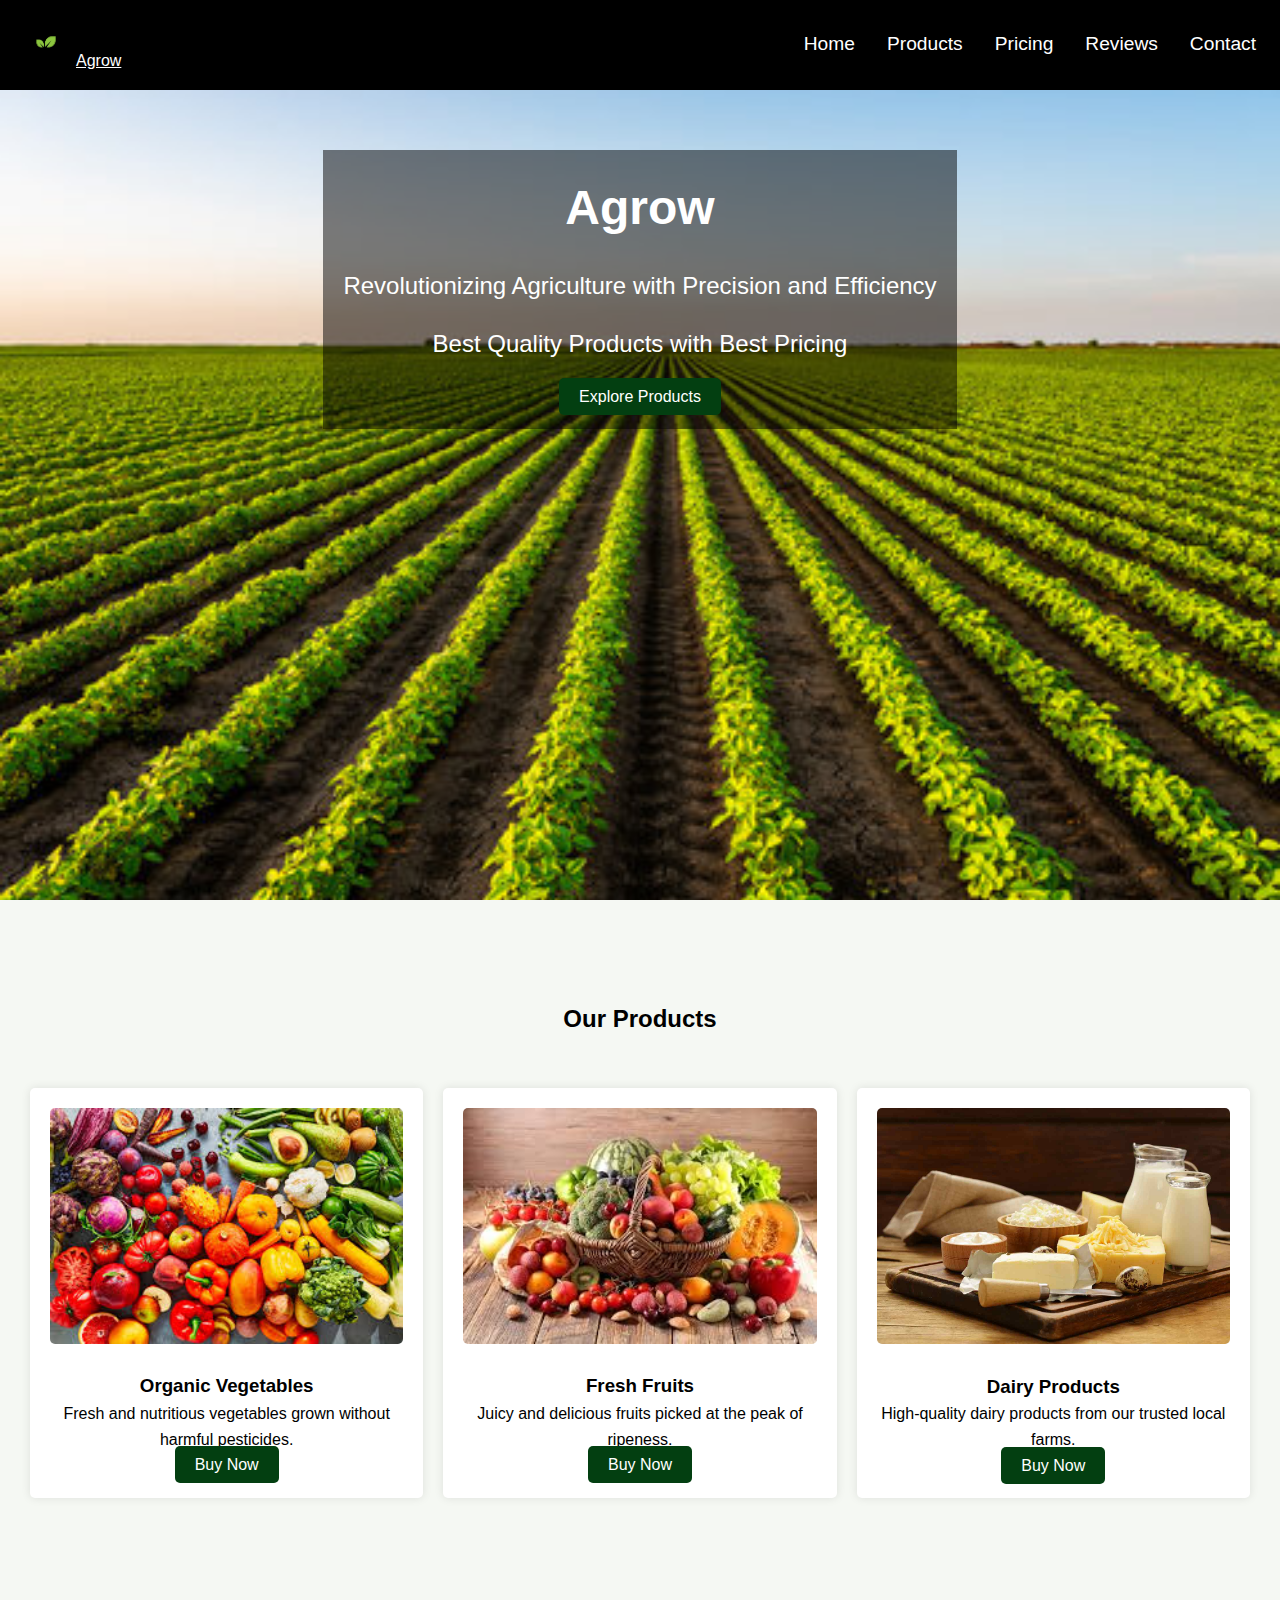
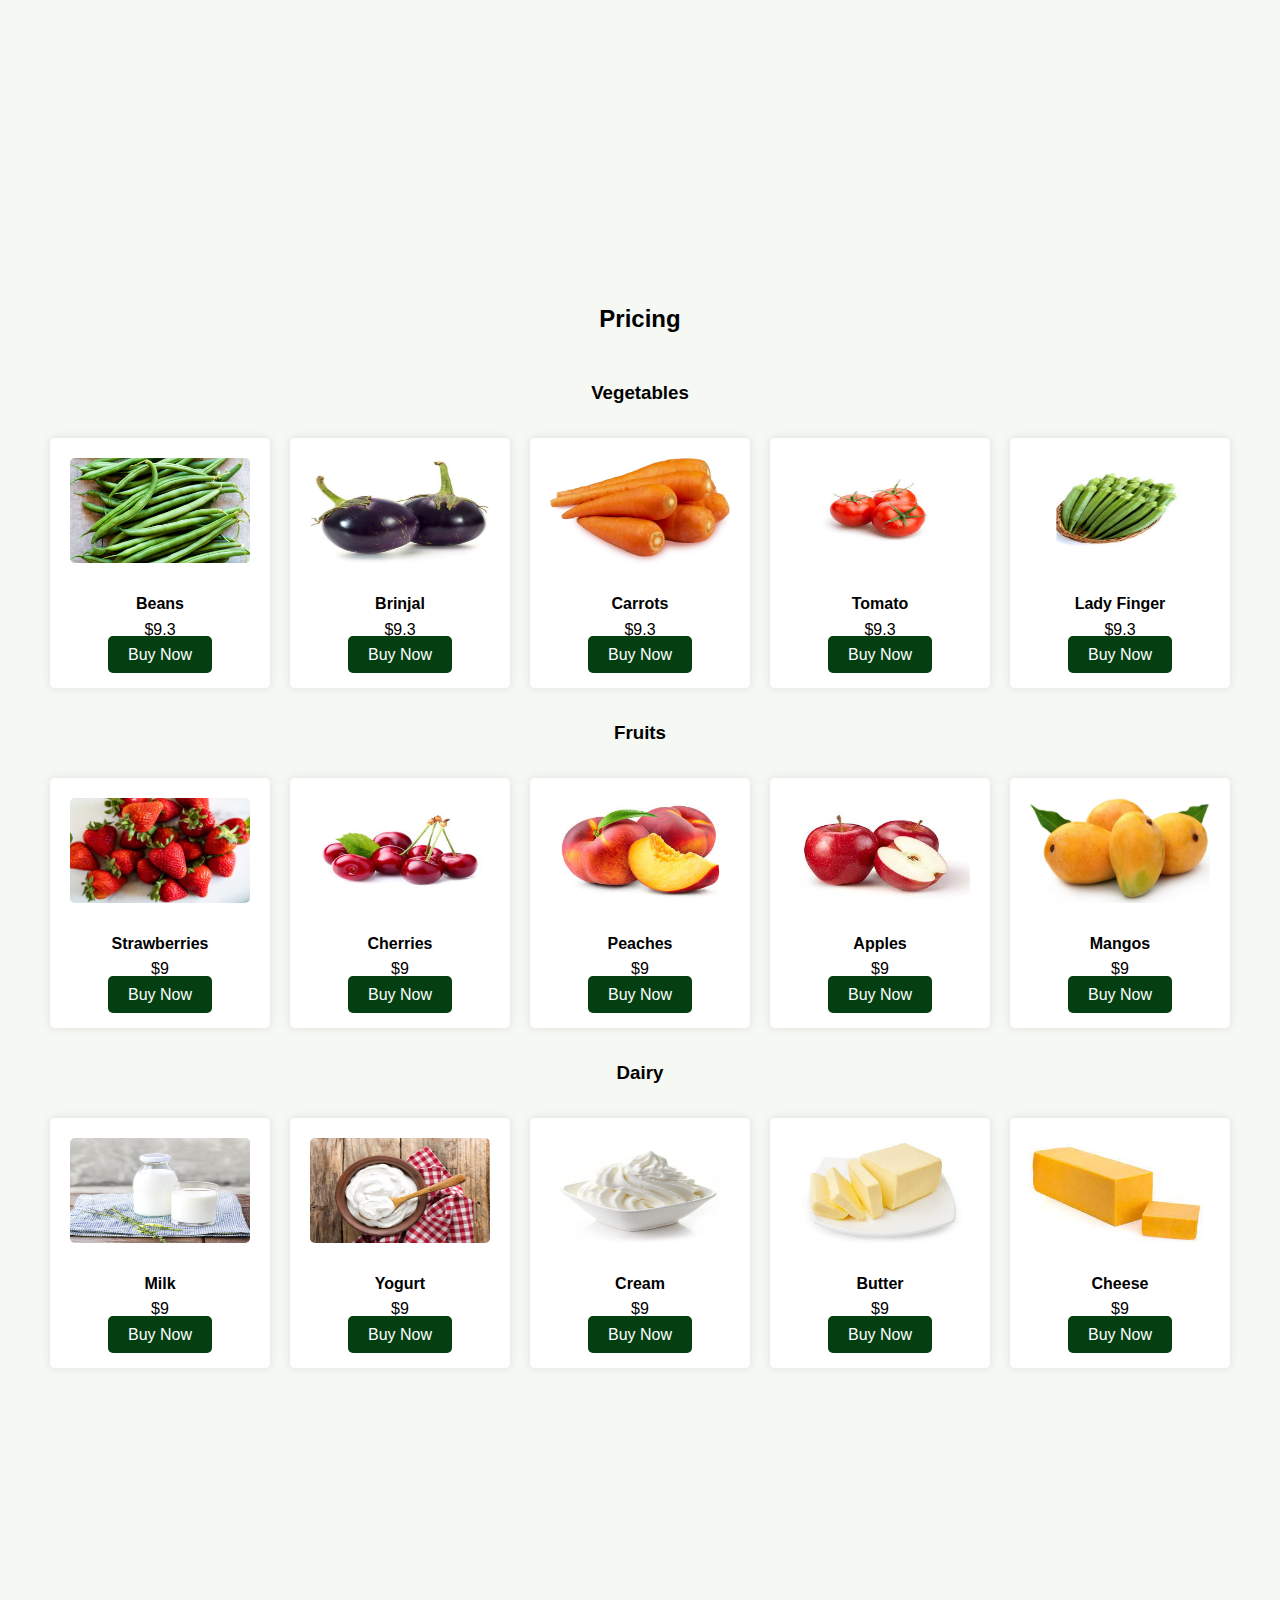
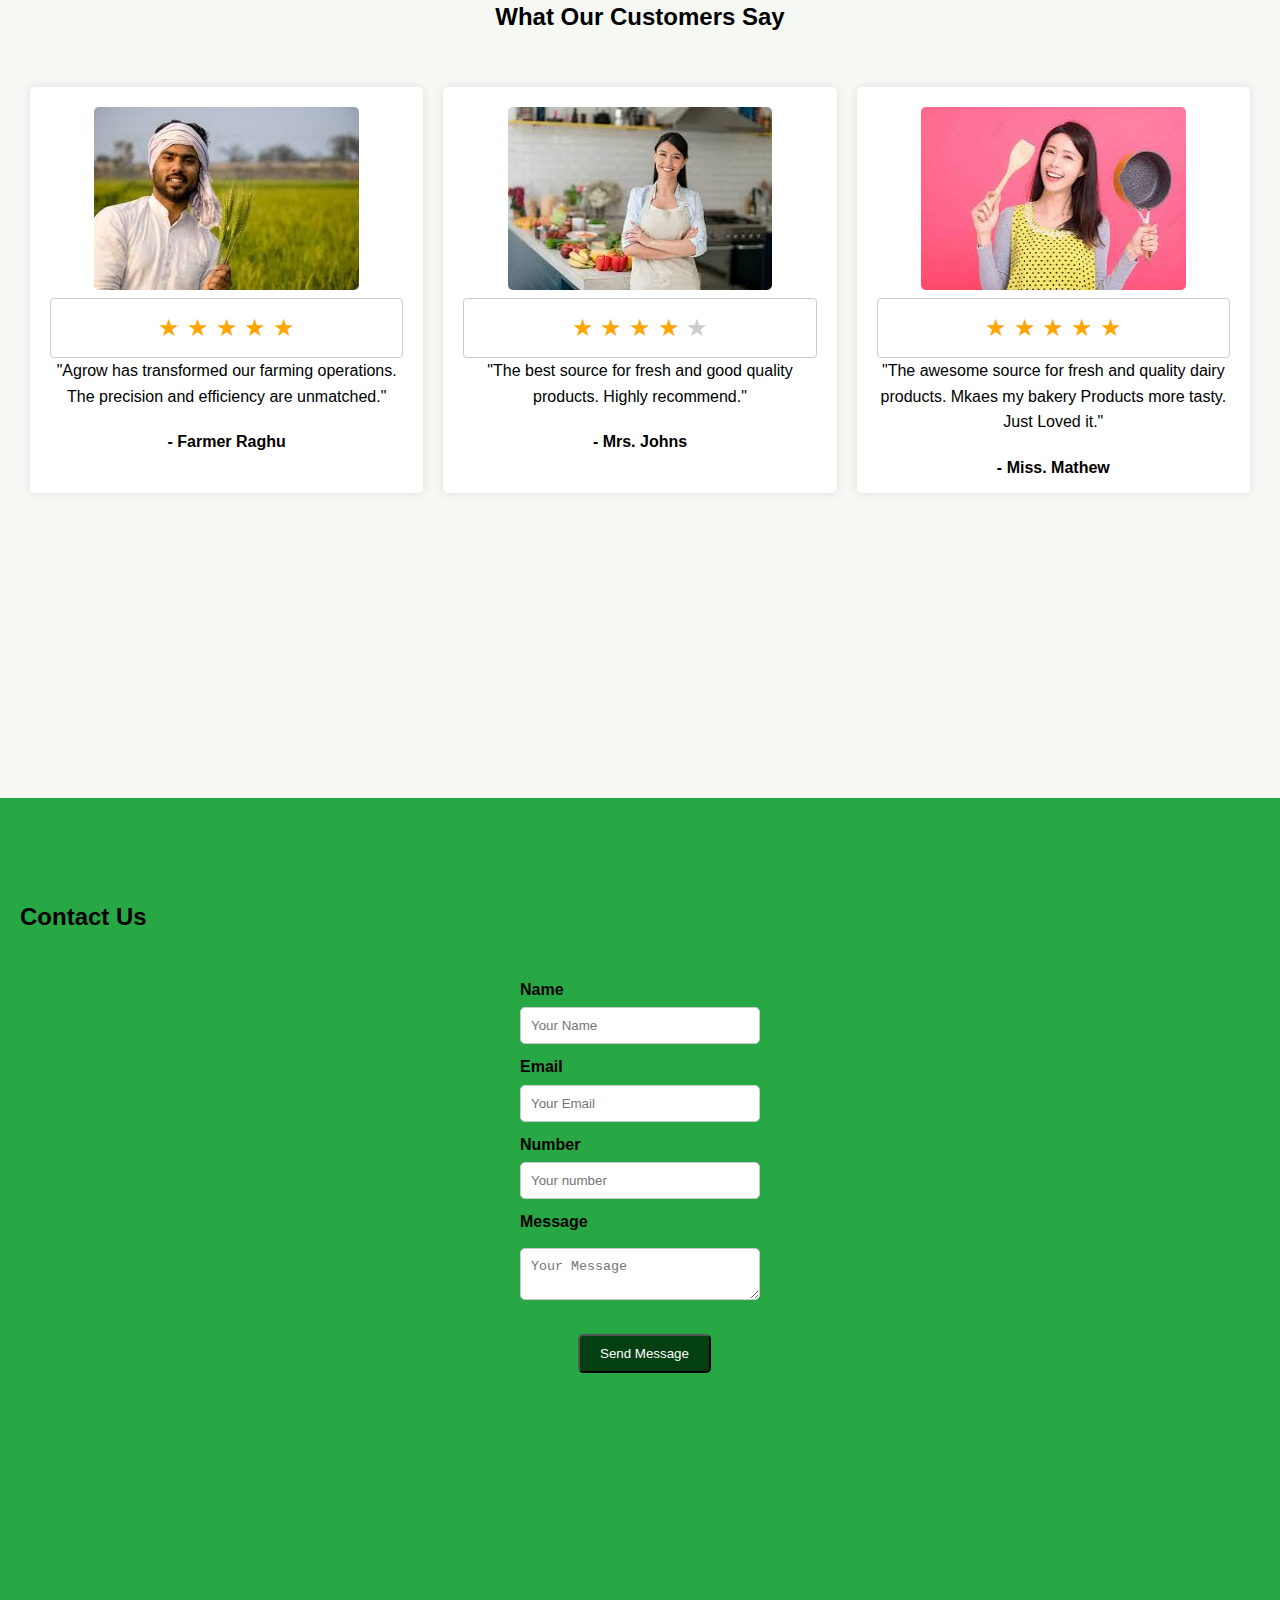
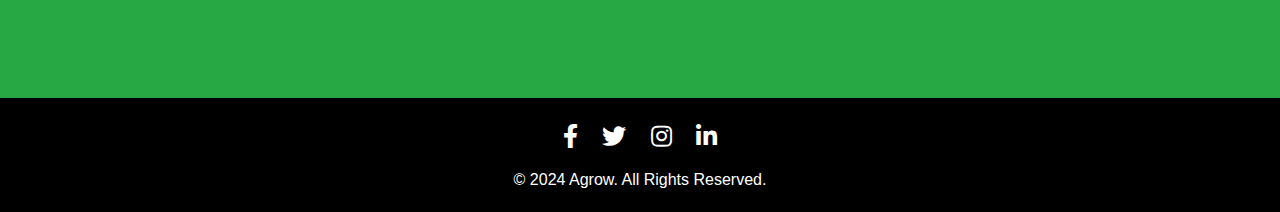
<file: index.html>
<!--SAKSHI<*_*>-->
<!DOCTYPE html>
<html lang="en">

<!--HEAD-->
<head>
    <meta charset="UTF-8">
    <meta name="viewport" content="width=device-width, initial-scale=1.0">
    <title>Agrow - Advanced Agricultural</title>
    <link rel="stylesheet" href="https://cdnjs.cloudflare.com/ajax/libs/font-awesome/5.15.3/css/all.min.css" />
    <link rel="stylesheet" href="styles.css">
</head>

<!--BODY-->
<body>
    <!--NAVIGATION-->
    <header>
        <nav id="navbar">
            <div class="nav-logo">
                <a href="#home"><img src="logo.jpeg" alt="Agrow Logo">Agrow</a>
            </div>
            <ul class="nav-menu">
                <li><a href="#home">Home</a></li>
                <li><a href="#features">Products</a></li>
                <li><a href="#pricing">Pricing</a></li>
                <li><a href="#testimonials">Reviews</a></li>
                <li><a href="#contact">Contact</a></li>
            </ul>
            <div class="menu-toggle">
                <i class="fas fa-bars"></i>
            </div>
        </nav>
    </header>

    <!--HOME-->
    <section id="home">
        <div class="hero">
            <h1>Agrow</h1>
            <p>Revolutionizing Agriculture with Precision and Efficiency</p>
            <p>Best Quality Products with Best Pricing</p>
            <a href="#features" class="btn">Explore Products</a>
        </div>
    </section>

    <!--FEATURES-->
    <section id="features">
        <h2>Our Products</h2>
        <div class="features-container">
            <!--VEG-->
            <div class="feature">
                <img src="veg.jpeg" alt="Organic Vegetables">
                <h3>Organic Vegetables</h3>
                <p>Fresh and nutritious vegetables grown without harmful pesticides.</p>
                <a href="#pricing" class="btn">Buy Now</a>
            </div>
            <!--FRUIT-->
            <div class="feature">
                <img src="fruit.jpeg" alt="Fresh Fruits">
                <h3>Fresh Fruits</h3>
                <p>Juicy and delicious fruits picked at the peak of ripeness.</p>
                <a href="#pricing" class="btn">Buy Now</a>
            </div>
            <!--DAIRY-->
            <div class="feature">
                <img src="dairy.jpg" alt="Dairy Products">
                <h3>Dairy Products</h3>
                <p>High-quality dairy products from our trusted local farms.</p>
                <a href="#pricing" class="btn">Buy Now</a>
            </div>
        </div>
    </section>

    <!--PRICING-->
    <section id="pricing">
        <h2>Pricing</h2>
        <div class="pricing-container">
            <!------------------------------VEG---------------------------->
            <h3>Vegetables</h3>
            <div class="pricing-category">
                <div class="pricing-card">
                    <img src="beans.jpg" alt="Vegetables">
                    <h4>Beans</h4>
                    <p class="price">$9.3</p>
                    <a href="buyers.html" class="btn">Buy Now</a>
                </div>
                <div class="pricing-card">
                    <img src="Brinjal.jpg" alt="Vegetables">
                    <h4>Brinjal</h4>
                    <p class="price">$9.3</p>
                    <a href="buyers.html" class="btn">Buy Now</a>
                </div>
                <div class="pricing-card">
                    <img src="carrots.jpg" alt="Vegetables">
                    <h4>Carrots</h4>
                    <p class="price">$9.3</p>
                    <a href="buyers.html" class="btn">Buy Now</a>
                </div>
                <div class="pricing-card">
                    <img src="tomato.jpeg" alt="Vegetables">
                    <h4>Tomato</h4>
                    <p class="price">$9.3</p>
                    <a href="buyers.html" class="btn">Buy Now</a>
                </div>
                <div class="pricing-card">
                    <img src="lady-finger.jpg" alt="Vegetables">
                    <h4>Lady Finger</h4>
                    <p class="price">$9.3</p>
                    <a href="buyers.html" class="btn">Buy Now</a>
                </div>
            </div>

            <!------------------------------FRUIT---------------------------->
            <h3>Fruits</h3>
            <div class="pricing-category">
                <div class="pricing-card">
                    <img src="strawberry.jpg" alt="Fruits">
                    <h4>Strawberries</h4>
                    <p class="price">$9</p>
                    <a href="buyers.html" class="btn">Buy Now</a>
                </div>
                <div class="pricing-card">
                    <img src="cherries.jpeg" alt="Fruits">
                    <h4>Cherries</h4>
                    <p class="price">$9</p>
                    <a href="buyers.html" class="btn">Buy Now</a>
                </div>
                <div class="pricing-card">
                    <img src="peaches.jpeg" alt="Fruits">
                    <h4>Peaches</h4>
                    <p class="price">$9</p>
                    <a href="buyers.html" class="btn">Buy Now</a>
                </div>
                <div class="pricing-card">
                    <img src="apple.jpeg" alt="Fruits">
                    <h4>Apples</h4>
                    <p class="price">$9</p>
                    <a href="buyers.html" class="btn">Buy Now</a>
                </div>
                <div class="pricing-card">
                    <img src="mango.jpg" alt="Fruits">
                    <h4>Mangos</h4>
                    <p class="price">$9</p>
                    <a href="buyers.html" class="btn">Buy Now</a>
                </div>
            </div>

            <!--------------------DAIRY--------------------------->
            <h3>Dairy</h3>
            <div class="pricing-category">
                <div class="pricing-card">
                    <img src="milk.jpg" alt="Dairy Products">
                    <h4>Milk</h4>
                    <p class="price">$9</p>
                    <a href="buyers.html" class="btn">Buy Now</a>
                </div>
                <div class="pricing-card">
                    <img src="Yoghurt.jpeg" alt="Dairy Products">
                    <h4>Yogurt</h4>
                    <p class="price">$9</p>
                    <a href="buyers.html" class="btn">Buy Now</a>
                </div>
                <div class="pricing-card">
                    <img src="cream.jpg" alt="Dairy Products">
                    <h4>Cream</h4>
                    <p class="price">$9</p>
                    <a href="buyers.html" class="btn">Buy Now</a>
                </div>
                <div class="pricing-card">
                    <img src="butter.jpeg" alt="Dairy Products">
                    <h4>Butter</h4>
                    <p class="price">$9</p>
                    <a href="buyers.html" class="btn">Buy Now</a>
                </div>
                <div class="pricing-card">
                    <img src="cheese.jpeg" alt="Dairy Products">
                    <h4>Cheese</h4>
                    <p class="price">$9</p>
                    <a href="buyers.html" class="btn">Buy Now</a>
                </div>
            </div>
        </div>
    </section>

    <!-- REVIEW  -->
    <section id="testimonials">
        <h2>What Our Customers Say</h2>
        <div class="testimonial-container">
            <!--1-->
            <div class="testimonial">
                <img src="customer1.jpeg" alt="Customer 1">
                <div class="review-list">
                    <div class="review">
                      <div class="rating">
                        <span class="filled">&#9733;</span>
                        <span class="filled">&#9733;</span>
                        <span class="filled">&#9733;</span>
                        <span class="filled">&#9733;</span>
                        <span class="filled">&#9733;</span>
                      </div>
                    </div>
                  </div>
                <p>"Agrow has transformed our farming operations. The precision and efficiency are unmatched."</p>
                <h4>- Farmer Raghu</h4>
            </div>
            <!--2-->
            <div class="testimonial">
                <img src="customer2.jpeg" alt="Customer 2">
                <div class="review-list">
                    <div class="review">
                      <div class="rating">
                        <span class="filled">&#9733;</span>
                        <span class="filled">&#9733;</span>
                        <span class="filled">&#9733;</span>
                        <span class="filled">&#9733;</span>
                        <span>&#9733;</span>
                      </div>
                    </div>
                  </div>
                <p>"The best source for fresh and good quality products. Highly recommend."</p>
                <h4>- Mrs. Johns</h4>
            </div>
            <!--2-->
            <div class="testimonial">
                <img src="customer3.jpeg" alt="Customer 2">
                <div class="review-list">
                    <div class="review">
                      <div class="rating">
                        <span class="filled">&#9733;</span>
                        <span class="filled">&#9733;</span>
                        <span class="filled">&#9733;</span>
                        <span class="filled">&#9733;</span>
                        <span class="filled">&#9733;</span>
                      </div>
                    </div>
                  </div>
                <p>"The awesome source for fresh and quality dairy products. Mkaes my bakery Products more tasty. Just Loved it."</p>
                <h4>- Miss. Mathew</h4>
            </div>
        </div>
    </section>
    
    <!--CONTACT-->
    <section id="contact">
        <h2>Contact Us</h2>
        <div class="contact-container">
            <form action="#" method="post">
                <div class="form-group">
                    <label for="name">Name</label>
                    <input type="text" id="name" name="name" placeholder="Your Name" required>
                </div>
                <div class="form-group">
                    <label for="email">Email</label>
                    <input type="email" id="email" name="email" placeholder="Your Email" required>
                </div>
                <div class="form-group">
                    <label for="number">Number</label>
                    <input type="number" id="number" name="number" placeholder="Your number" required>
                </div>
                <div class="form-group">
                    <label for="message">Message</label>
                    <textarea id="message" name="message" placeholder="Your Message" required></textarea>
                </div>
                <button type="submit" class="btn">Send Message</button>
            </form>
        </div>
    </section>

    <!--SOCIALS-->
    <footer>
        <div class="social-icons">
            <a href="#"><i class="fab fa-facebook-f"></i></a>
            <a href="#"><i class="fab fa-twitter"></i></a>
            <a href="#"><i class="fab fa-instagram"></i></a>
            <a href="#"><i class="fab fa-linkedin-in"></i></a>
        </div>
        <p>&copy; 2024 Agrow. All Rights Reserved.</p>
    </footer>
    <script src="script.js"></script>
</body>
</html>
</file>
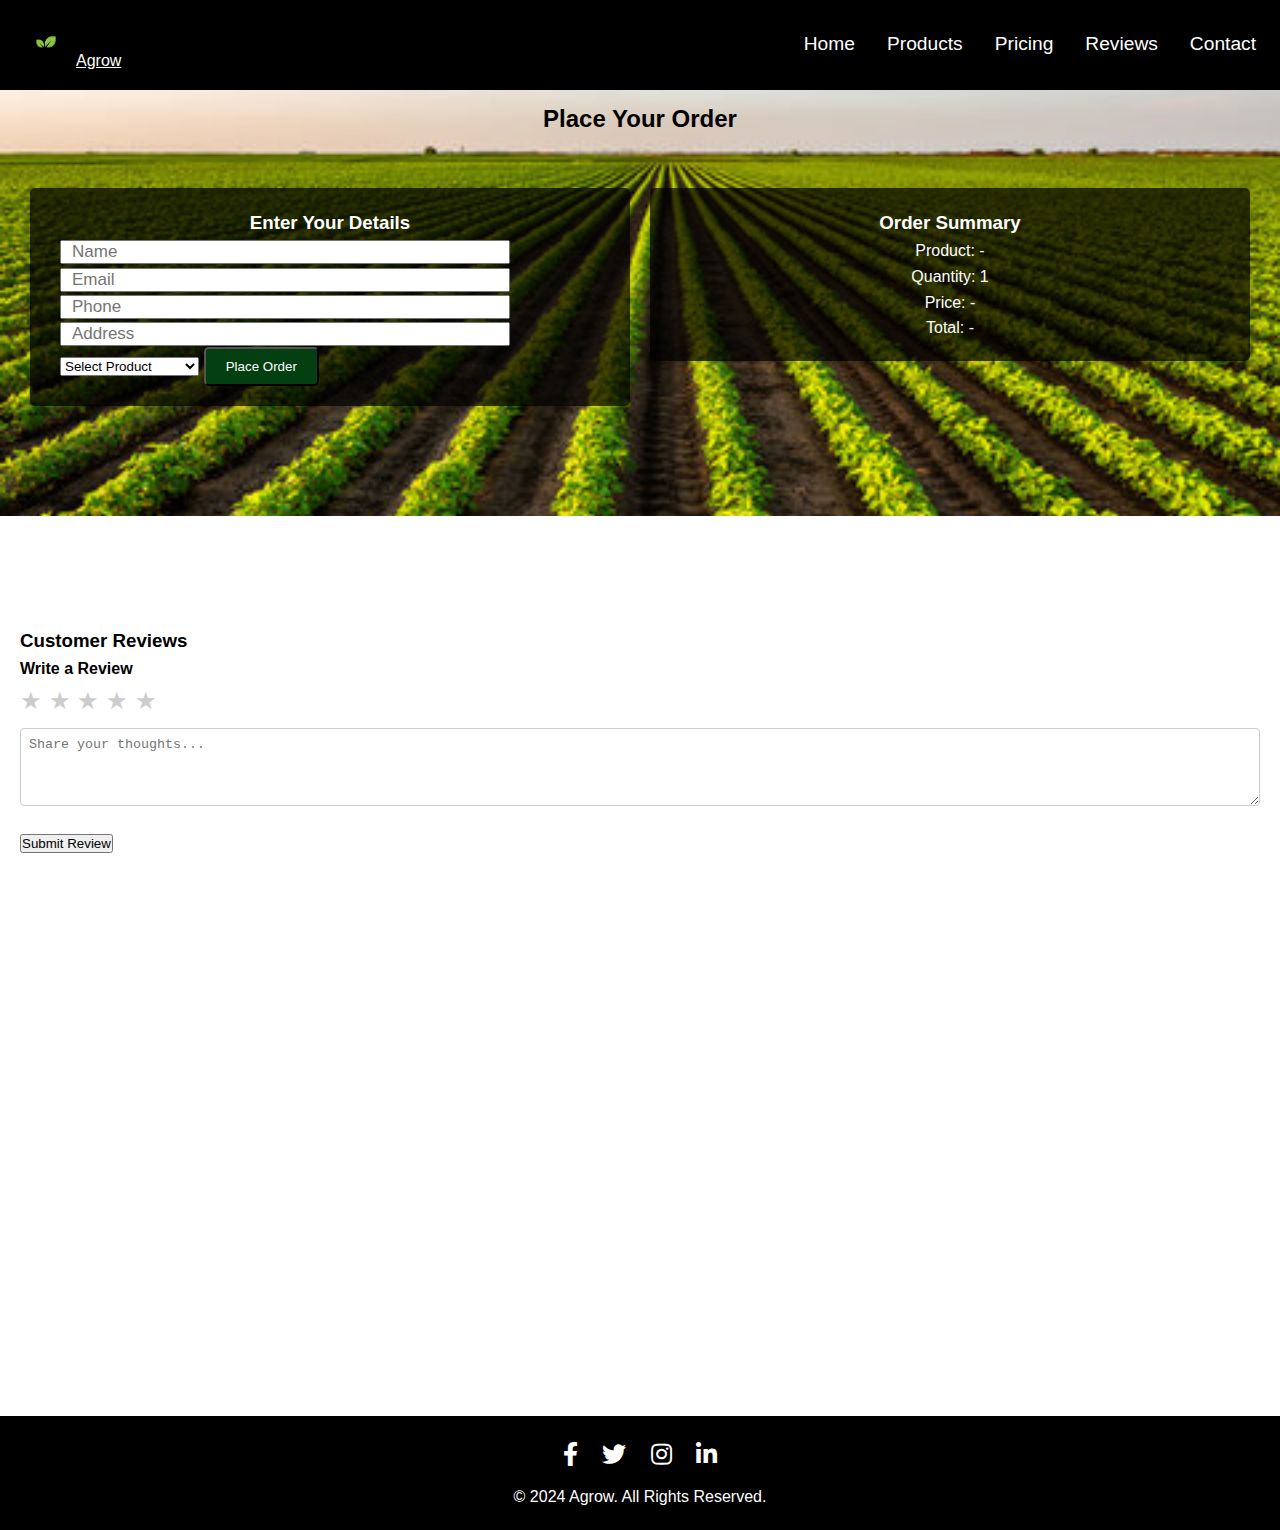
<file: buyers.html>
<!--SAKSHI<*_*>-->
<!DOCTYPE html>
<html lang="en">

<!--HEAD-->
<head>
    <meta charset="UTF-8">
    <meta name="viewport" content="width=device-width, initial-scale=1.0">
    <title>Agrow - Order Now</title>
    <link rel="stylesheet" href="https://cdnjs.cloudflare.com/ajax/libs/font-awesome/5.15.3/css/all.min.css" />
    <link rel="stylesheet" href="styles.css">
</head>

<!--BODY-->
<body class="buyer">

    <!--NAVIGATION-->
    <header>
        <nav id="navbar">
            <div class="nav-logo">
                <a href="index.html"><img src="logo.jpeg" alt="Agrow Logo">Agrow</a>
            </div>
            <ul class="nav-menu">
                <li><a href="index.html#home">Home</a></li>
                <li><a href="index.html#features">Products</a></li>
                <li><a href="index.html#pricing">Pricing</a></li>
                <li><a href="index.html#testimonials">Reviews</a></li>
                <li><a href="index.html#contact">Contact</a></li>
            </ul>
            <div class="menu-toggle">
                <i class="fas fa-bars"></i>
            </div>
        </nav>
    </header>

    <!--SECTION-->
    <section id="buyers" class="buyers-page">
        <!--ORDER PLACEMENT-->
        <h2>Place Your Order</h2>
        <div class="buyers-container">
            <div class="buyer-form">
                <h3>Enter Your Details</h3>
                <form class="form-buy">
                    <input class="form-buy" type="text" placeholder="Name" required>
                    <input class="form-buy" type="email" placeholder="Email" required>
                    <input class="form-buy" type="tel" placeholder="Phone" required>
                    <input class="form-buy" type="text" placeholder="Address" required>
                    <select>
                        <option value="" disabled selected>Select Product</option>
                        <option value="veg">Organic Vegetables</option>
                        <option value="fruit">Fresh Fruits</option>
                        <option value="dairy">Dairy Products</option>
                    </select>
                    <button type="submit" class="btn">Place Order</button>
                </form>
            </div>

            <!--ORDER SUMMARY-->
            <div class="buyer-summary">
                <h3>Order Summary</h3>
                <div class="summary-item">
                    <span>Product:</span>
                    <span class="product-name">-</span>
                </div>
                <div class="summary-item">
                    <span>Quantity:</span>
                    <span class="product-quantity">1</span>
                </div>
                <div class="summary-item">
                    <span>Price:</span>
                    <span class="product-price">-</span>
                </div>
                <div class="summary-item">
                    <span>Total:</span>
                    <span class="total-price">-</span>
                </div>
            </div>
        </div>
    </section>
    <section>

        <!-- REVIEW -->
    <div class="reviews">
        <h3>Customer Reviews</h3>
        <!-- FORM -->
        <div class="review-form">
          <h4>Write a Review</h4>
          <div class="rating">
            <span class="star" data-rating="1">&#9733;</span>
            <span class="star" data-rating="2">&#9733;</span>
            <span class="star" data-rating="3">&#9733;</span>
            <span class="star" data-rating="4">&#9733;</span>
            <span class="star" data-rating="5">&#9733;</span>
          </div>
          <textarea placeholder="Share your thoughts..." rows="4"></textarea>
          <button type="submit">Submit Review</button>
        </div>
    </div>
    </section>

    <!--SOCIALS-->
    <footer>
        <div class="social-icons">
            <a href="#"><i class="fab fa-facebook-f"></i></a>
            <a href="#"><i class="fab fa-twitter"></i></a>
            <a href="#"><i class="fab fa-instagram"></i></a>
            <a href="#"><i class="fab fa-linkedin-in"></i></a>
        </div>
        <p>&copy; 2024 Agrow. All Rights Reserved.</p>
    </footer>
    <script src="script.js"></script>
</body>
</html>
</file>
<file: styles.css>
/*SAKSHI<*_*>*/
* {
    margin: 0;
    padding: 0;
    box-sizing: border-box;
}

body {
    font-family: 'Roboto', sans-serif;
    line-height: 1.6;
}

/* HEADER */
header {
    position: fixed;
    width: 100%;
    top: 0;
    left: 0;
    background: #000;
    z-index: 1000;
    transition: background 0.3s;
}


/* NAVIGATION */
nav {
    display: flex;
    justify-content: space-between;
    align-items: center;
    padding: 1rem;
}

nav .nav-logo img {
    height: 50px;
}

nav .nav-logo a {
    width: 100px;
    color: #fff;
}

nav .nav-menu {
    list-style: none;
    display: flex;
}

nav .nav-menu li {
    margin-left: 1rem;
}

nav .nav-menu li a {
    color: white;
    text-decoration: none;
    font-size: 1.2rem;
    padding: 0.5rem;
    transition: color 0.3s, background 0.3s;
}

nav .nav-menu li a:hover {
    background: #444;
    border-radius: 5px;
}

nav .menu-toggle {
    color: white;
    font-size: 1.5rem;
    display: none;
    cursor: pointer;
}


/* SECTIONS */
section {
    padding: 100px 20px;
    min-height: 100vh;
}

/* HOME */
#home {
    background: url('farm-bg.jpg') no-repeat center center/cover;
    color: white;
    text-align: center;
    padding-top: 150px;
}

.hero {
    background: rgba(0, 0, 0, 0.5);
    padding: 20px;
    display: inline-block;
}

.hero h1 {
    font-size: 3rem;
}

.hero p {
    font-size: 1.5rem;
    margin: 20px 0;
}

.btn {
    background: #033f11;
    color: white;
    padding: 10px 20px;
    text-decoration: none;
    border-radius: 5px;
    transition: background 0.3s;
}

.btn:hover {
    background: #102815;
}

#features, #pricing, #testimonials, #buyers {
    background: #f5f8f3;
    text-align: center;
}

#features h2, #pricing h2, #testimonials h2, #contact h2, #buyers h2 {
    margin-bottom: 40px;
}

.features-container, .pricing-container, .testimonial-container, .buyers-container {
    display: flex;
    justify-content: space-around;
    flex-wrap: wrap;
}

.feature, .pricing-card, .testimonial, .buyer-form, .buyer-summary {                                 /* BOX */
    background: white;
    padding: 20px;
    margin: 10px;
    border-radius: 5px;
    box-shadow: 0 0 10px rgba(0, 0, 0, 0.1);
    flex: 1;
    width: 400px;
    transition: transform 0.3s;
}

.feature img, .pricing-card img, .testimonial img {                               /* IMG */
    width: 100%;
    border-radius: 5px;
}

.feature h3, .pricing-card h3, .testimonial h4 {
    margin-top: 20px;
}

.feature:hover, .pricing-card:hover, .testimonial:hover {
    transform: scale(1.05);
}

/* PRCING */
.pricing-container {
    margin: auto;
}

.pricing-category {
    display: flex;
    flex-wrap: wrap;
    margin: 20px;
    text-align: center;
}

.pricing-category h3{
    margin: 5px;
    font-size: 30px;
    text-align: center;
}

.pricing-card {
    background: white;
    padding: 20px;
    border-radius: 5px;
    box-shadow: 0 0 10px rgba(0, 0, 0, 0.1);
    width: 300px;
    height: 250px;
    transition: transform 0.3s;
}

.pricing-card img {
    width: 100%;
    height: 50%;
    border-radius: 5px;
}

.pricing-card h4 {
    margin-top: 20px;
}

.pricing-card:hover {
    transform: scale(1.05);
}

/*REVIOW*/
.testimonial img {
    width: 75%;
    height: 50%;
    border-radius: 5px;
}

.reviews {
    margin-top: 10px;
    margin-bottom: 0px;
  }
  
  .review-form {
    margin-bottom: 0px;
  }
  
  .rating {
    display: inline-block;
    font-size: 1.5rem;
    color: #ccc;
  }
  
  .rating .filled {
    color: #ffa500;
  }
  
  .rating .star {
    cursor: pointer;
  }
  
  textarea {
    width: 100%;
    padding: 0.5rem;
    margin-top: 0.5rem;
    margin-bottom: 1rem;
    border: 1px solid #ccc;
    border-radius: 4px;
  }
  
  .review {
    border: 1px solid #ccc;
    border-radius: 4px;
    padding: 10px;
  }
  
  .review .review-text {
    margin: 10px 5px;
  }
  
  .review .review-author {
    font-style: italic;
    color: #666;
  }

/* CONTACT */
#contact {
    max-width: 100%;
    margin: 0px;
    background-color: #28a745;
}

.form-group {
    margin-bottom: 10px;
    text-align: left;
    padding: 0px 500px;
}

.form-group label {
    display: block;
    font-weight: bold;
    margin-bottom: 5px;
}

.form-group input,
.form-group textarea {
    width: 100%;
    padding: 10px;
    border: 1px solid #ccc;
    border-radius: 5px;
}

#contact .btn {
    margin-left: 45%;
}


/* FOOTOR */
footer {
    background: #000;
    color: white;
    text-align: center;
    padding: 20px 0;
}

footer .social-icons {
    margin-bottom: 10px;
}

footer .social-icons a {
    color: white;
    margin: 0 10px;
    font-size: 1.5rem;
    transition: color 0.3s;
}

footer .social-icons a:hover {
    color: #28a745;
}

/* RESPONSIVE */
@media (max-width: 768px) {
    nav .nav-menu {
        display: none;
        flex-direction: column;
        position: absolute;
        top: 60px;
        left: 0;
        width: 100%;
        background: #333;
        padding: 1rem 0;
    }

    nav .nav-menu li {
        margin-left: 0;
        text-align: center;
    }

    nav .menu-toggle {
        display: block;
    }

    .feature, .pricing-card, .testimonial, .buyer-form, .buyer-summary {
        width: 100%;
    }
}


/*------------------------------------------         BUYERS PAGE         ----------------------------------------*/
.buyers-page {
    min-height: 40vh;
    padding-top: 100px;
}

#buyers {
    background: url('farm-bg.jpg') no-repeat center center/cover;
}

.buyers-container {
    display: flex;
    justify-content: center;
    align-items: flex-start;
    flex-wrap: wrap;
}

.buyer-form,
.buyer-summary {
    background: rgba(0, 0, 0, 0.7);
    color: #fff;
    padding: 20px;
    margin: 10px;
    border-radius: 5px;
    box-shadow: 0 0 10px rgba(0, 0, 0, 0.1);
    flex: 1;
    width: 400px;

}

.form-buy {
    align-self: auto;
    text-align: left;
    padding: 0px 10px;
    width: 450px;
    font-size: 17px;
}
</file>
